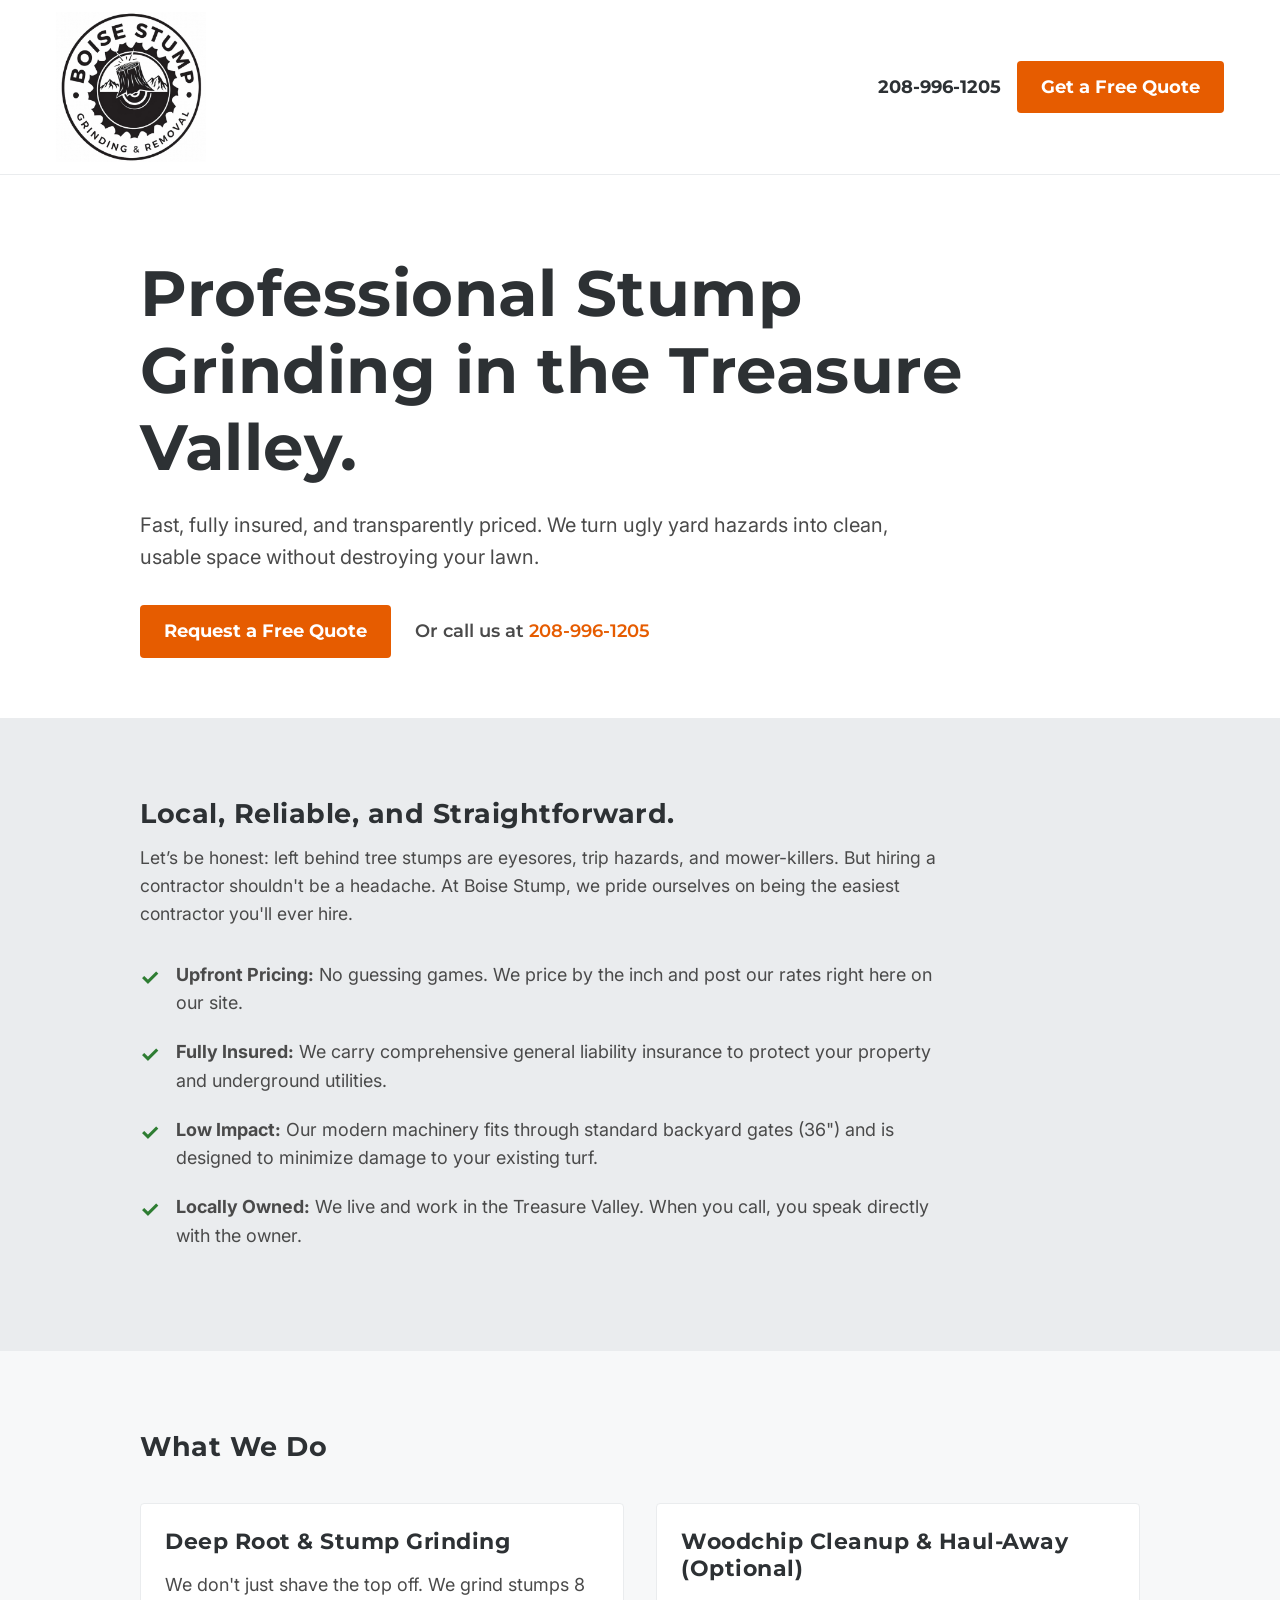
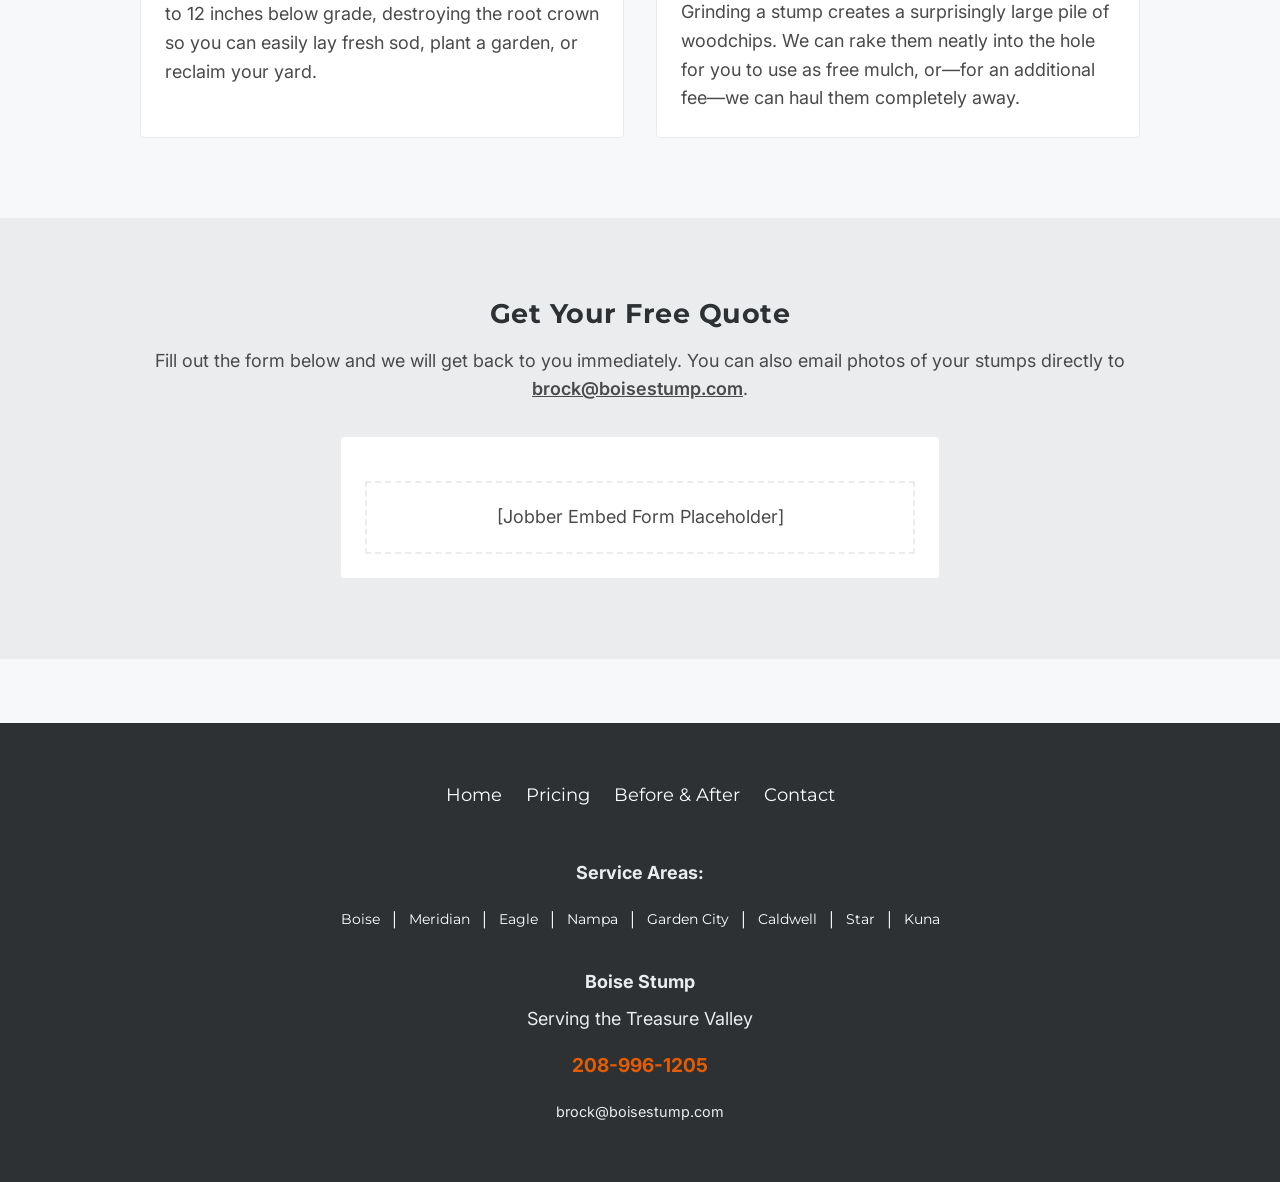
<file: index.html>
<!DOCTYPE html>
<html lang="en">
<head>
    <meta charset="UTF-8">
    <meta name="viewport" content="width=device-width, initial-scale=1.0">
    
    <title>Professional Stump Grinding & Removal in Boise | Boise Stump</title>
    <meta name="description" content="Fast, fully insured, and affordable tree stump grinding in the Treasure Valley. We price by the inch. Get a free, transparent quote today.">
    
    <link rel="preconnect" href="https://fonts.googleapis.com">
    <link rel="preconnect" href="https://fonts.gstatic.com" crossorigin>
    <link href="https://fonts.googleapis.com/css2?family=Inter:wght@400;600&family=Montserrat:wght@700&display=swap" rel="stylesheet">
    
    <link rel="stylesheet" href="css/style.css">

    <script type="application/ld+json">
    {
      "@context": "https://schema.org",
      "@type": "LocalBusiness",
      "name": "Boise Stump",
      "image": "", 
      "@id": "",
      "url": "https://www.boisestump.com",
      "telephone": "208-996-1205",
      "address": {
        "@type": "PostalAddress",
        "addressLocality": "Boise",
        "addressRegion": "ID",
        "addressCountry": "US"
      },
      "areaServed": [
        "Boise, ID",
        "Meridian, ID",
        "Eagle, ID",
        "Nampa, ID",
        "Garden City, ID",
        "Caldwell, ID",
        "Star, ID",
        "Kuna, ID"
      ],
      "description": "Fast, fully insured, and affordable tree stump grinding in the Treasure Valley. We price by the inch.",
      "priceRange": "$$"
    }
    </script>
</head>
<body>

    <header class="global-header">
        <div class="header-container">
            <a href="/" class="logo">
                <img src="boise-stump.png" alt="Boise Stump Logo" class="header-logo">
            </a>
            
            <div class="header-actions">
                <a href="tel:+12085550123" class="phone-link">208-996-1205</a>
                <a href="#jobber-form" class="btn-primary">Get a Free Quote</a>
            </div>
        </div>
    </header>

    <main>
        <section class="hero">
            <div class="hero-container">
                <h1>Professional Stump Grinding in the Treasure Valley.</h1>
                <p class="subheadline">Fast, fully insured, and transparently priced. We turn ugly yard hazards into clean, usable space without destroying your lawn.</p>
                <div class="hero-cta">
                    <a href="#jobber-form" class="btn-primary">Request a Free Quote</a>
                    <p class="secondary-cta">Or call us at <a href="tel:+12085550123">208-996-1205</a></p>
                </div>
            </div>
        </section>

        <section class="value-prop section-padding bg-sawdust">
            <div class="container">
                <h2>Local, Reliable, and Straightforward.</h2>
                <p class="body-intro">Let’s be honest: left behind tree stumps are eyesores, trip hazards, and mower-killers. But hiring a contractor shouldn't be a headache. At Boise Stump, we pride ourselves on being the easiest contractor you'll ever hire.</p>
                
                <ul class="bullet-list">
                    <li><strong>Upfront Pricing:</strong> No guessing games. We price by the inch and post our rates right here on our site.</li>
                    <li><strong>Fully Insured:</strong> We carry comprehensive general liability insurance to protect your property and underground utilities.</li>
                    <li><strong>Low Impact:</strong> Our modern machinery fits through standard backyard gates (36") and is designed to minimize damage to your existing turf.</li>
                    <li><strong>Locally Owned:</strong> We live and work in the Treasure Valley. When you call, you speak directly with the owner.</li>
                </ul>
            </div>
        </section>

        <section class="services section-padding">
            <div class="container">
                <h2>What We Do</h2>
                <div class="service-grid">
                    
                    <div class="card">
                        <h3>Deep Root & Stump Grinding</h3>
                        <p>We don't just shave the top off. We grind stumps 8 to 12 inches below grade, destroying the root crown so you can easily lay fresh sod, plant a garden, or reclaim your yard.</p>                    </div>

                    <div class="card">
                        <h3>Woodchip Cleanup & Haul-Away (Optional)</h3>
                        <p>Grinding a stump creates a surprisingly large pile of woodchips. We can rake them neatly into the hole for you to use as free mulch, or—for an additional fee—we can haul them completely away.</p>
                    </div>

                </div>
            </div>
        </section>

        <section id="jobber-form" class="jobber-section section-padding bg-sawdust">
            <div class="container text-center">
                <h2>Get Your Free Quote</h2>
                <p>Fill out the form below and we will get back to you immediately. You can also email photos of your stumps directly to <a href="mailto:brock@boisestump.com" style="color: var(--primary-color); font-weight: 600;">brock@boisestump.com</a>.</p>                
                <div class="jobber-embed-container">
                    <p style="padding: 20px; border: 2px dashed #EAECEE; margin-top: 20px;">[Jobber Embed Form Placeholder]</p>
                </div>
                
            </div>
        </section>
    </main>

    <footer class="global-footer">
        <div class="footer-container">
            <div class="footer-nav">
                <a href="/">Home</a>
                <a href="/stump-grinding-cost.html">Pricing</a>
                <a href="/before-and-after.html">Before & After</a>
                <a href="#jobber-form">Contact</a>
            </div>

            <div class="footer-info" style="margin-top: 16px;">
                <p><strong>Service Areas:</strong></p>
                <div class="footer-nav" style="gap: 12px; font-size: 0.9rem;">
                    <a href="areas/boise.html">Boise</a> | 
                    <a href="areas/meridian.html">Meridian</a> | 
                    <a href="areas/eagle.html">Eagle</a> | 
                    <a href="areas/nampa.html">Nampa</a> | 
                    <a href="areas/garden-city.html">Garden City</a> | 
                    <a href="areas/caldwell.html">Caldwell</a> | 
                    <a href="areas/star.html">Star</a> | 
                    <a href="areas/kuna.html">Kuna</a>
                </div>
            </div>

            <div class="footer-info">
                <p><strong>Boise Stump</strong></p>
                <p>Serving the Treasure Valley</p>
                <p><a href="tel:+12085550123" class="footer-phone">208-996-1205</a></p>
                <p><a href="mailto:brock@boisestump.com" class="footer-email" style="color: var(--body-text-light); text-decoration: none; font-size: 0.9rem;">brock@boisestump.com</a></p>
            </div>
        </div>
    </footer>

</body>
</html>
</file>
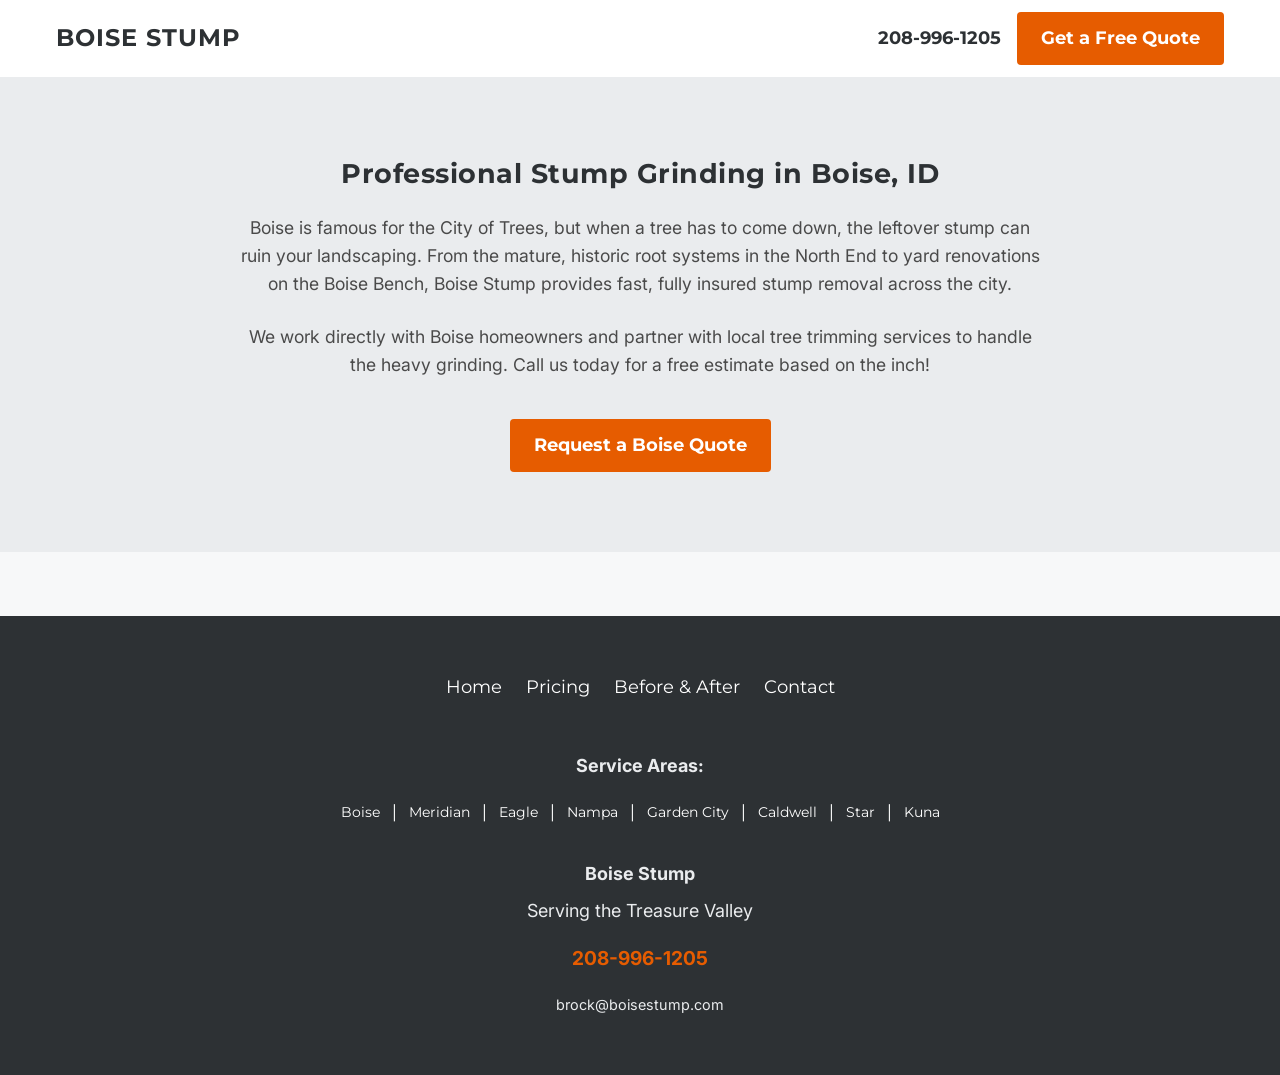
<file: areas/boise.html>
<!DOCTYPE html>
<html lang="en">
<head>
    <meta charset="UTF-8">
    <meta name="viewport" content="width=device-width, initial-scale=1.0">
    <title>Boise Stump Grinding Services | Fast & Insured | Boise Stump</title> <meta name="description" content="Local, insured stump grinding in Boise, ID. From the North End to the Boise Bench, we remove ugly tree stumps quickly and affordably."> <link href="https://fonts.googleapis.com/css2?family=Inter:wght@400;600&family=Montserrat:wght@700&display=swap" rel="stylesheet">
    <link rel="stylesheet" href="../css/style.css">
</head>
<body>

    <header class="global-header">
        <div class="header-container">
            <a href="../index.html" class="logo">BOISE STUMP</a>
            <div class="header-actions">
                <a href="tel:+12085550123" class="phone-link">208-996-1205</a>
                <a href="../#jobber-form" class="btn-primary">Get a Free Quote</a>
            </div>
        </div>
    </header>

    <main>
        <section class="section-padding bg-sawdust">
            <div class="container text-center">
                <h1>Professional Stump Grinding in Boise, ID</h1> <p class="body-intro" style="margin: 24px auto;">Boise is famous for the City of Trees, but when a tree has to come down, the leftover stump can ruin your landscaping. From the mature, historic root systems in the North End to yard renovations on the Boise Bench, Boise Stump provides fast, fully insured stump removal across the city.</p>
                <p class="body-intro" style="margin: 24px auto;">We work directly with Boise homeowners and partner with local tree trimming services to handle the heavy grinding. Call us today for a free estimate based on the inch!</p>
                
                <a href="../#jobber-form" class="btn-primary" style="margin-top: 16px;">Request a Boise Quote</a>
            </div>
        </section>
    </main>

    <footer class="global-footer">
        <div class="footer-container">
            <div class="footer-nav">
                <a href="../index.html">Home</a>
                <a href="../stump-grinding-cost.html">Pricing</a>
                <a href="../before-and-after.html">Before & After</a>
                <a href="../#jobber-form">Contact</a>
            </div>
            
            <div class="footer-info" style="margin-top: 16px;">
                <p><strong>Service Areas:</strong></p>
                <div class="footer-nav" style="gap: 12px; font-size: 0.9rem;">
                    <a href="boise.html">Boise</a> | <a href="meridian.html">Meridian</a> | <a href="eagle.html">Eagle</a> | <a href="nampa.html">Nampa</a> | <a href="garden-city.html">Garden City</a> | <a href="caldwell.html">Caldwell</a> | <a href="star.html">Star</a> | <a href="kuna.html">Kuna</a>
                </div>
            </div>

            <div class="footer-info">
                <p><strong>Boise Stump</strong></p>
                <p>Serving the Treasure Valley</p>
                <p><a href="tel:+12085550123" class="footer-phone">208-996-1205</a></p>
                <p><a href="mailto:brock@boisestump.com" class="footer-email" style="color: var(--body-text-light); text-decoration: none; font-size: 0.9rem;">brock@boisestump.com</a></p>
            </div>
        </div>
    </footer>

</body>
</html>
</file>
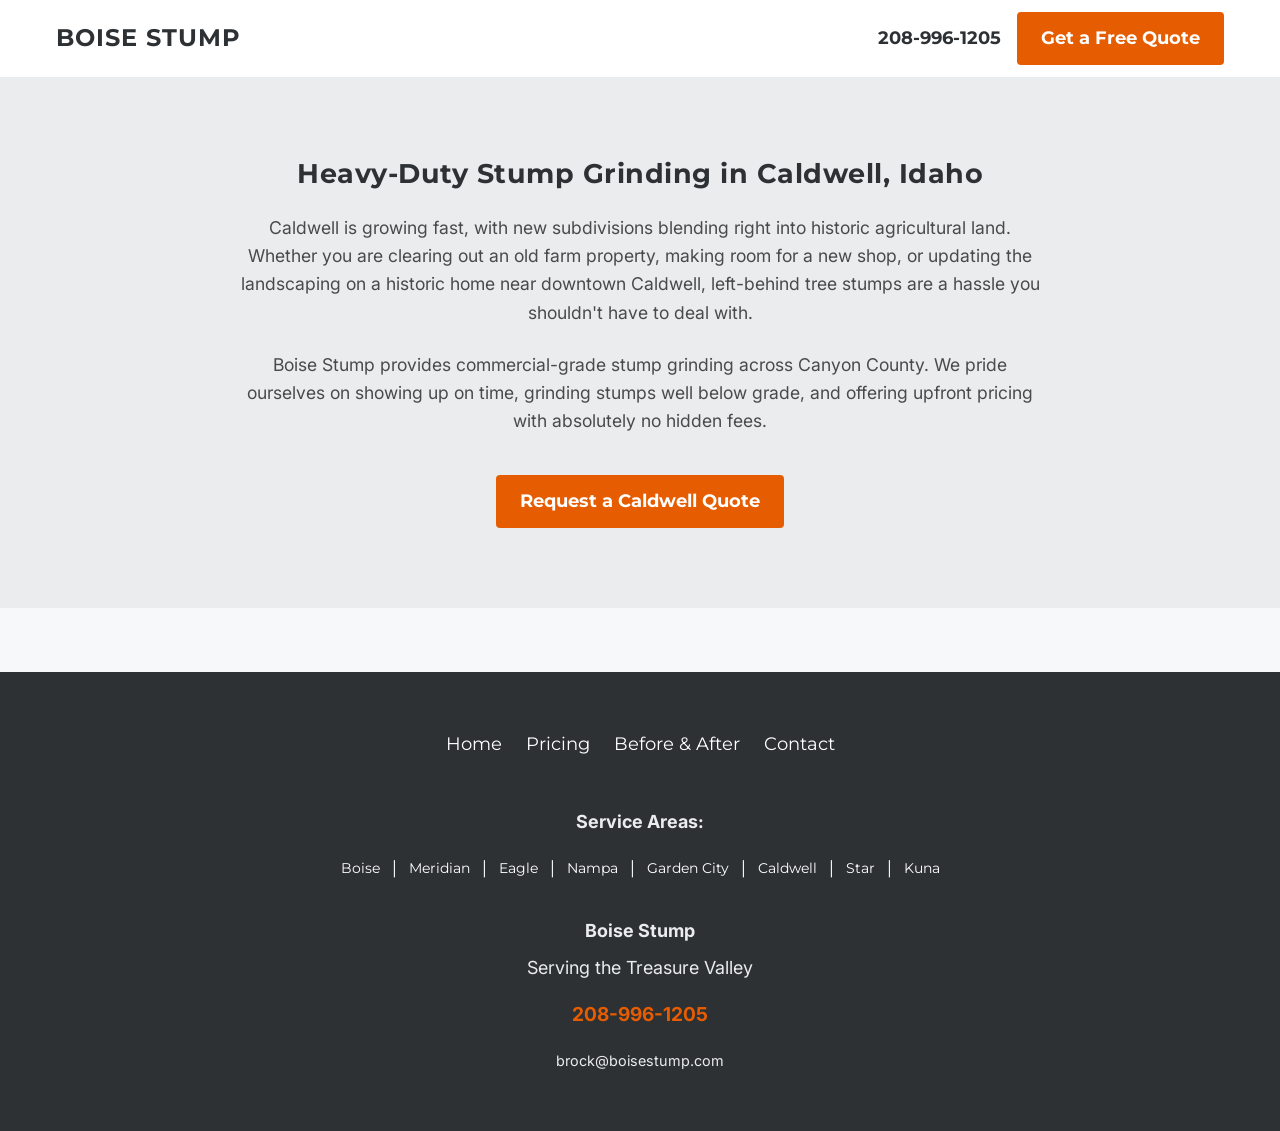
<file: areas/caldwell.html>
<!DOCTYPE html>
<html lang="en">
<head>
    <meta charset="UTF-8">
    <meta name="viewport" content="width=device-width, initial-scale=1.0">
    <title>Caldwell Stump Grinding Services | Fast & Insured | Boise Stump</title>
    <meta name="description" content="Canyon County's premier stump removal service. Boise Stump offers heavy-duty stump grinding in Caldwell, ID with transparent, by-the-inch pricing.">
    <link href="https://fonts.googleapis.com/css2?family=Inter:wght@400;600&family=Montserrat:wght@700&display=swap" rel="stylesheet">
    <link rel="stylesheet" href="../css/style.css">
</head>
<body>

    <header class="global-header">
        <div class="header-container">
            <a href="../index.html" class="logo">BOISE STUMP</a>
            <div class="header-actions">
                <a href="tel:+12085550123" class="phone-link">208-996-1205</a>
                <a href="../#jobber-form" class="btn-primary">Get a Free Quote</a>
            </div>
        </div>
    </header>

    <main>
        <section class="section-padding bg-sawdust">
            <div class="container text-center">
                <h1>Heavy-Duty Stump Grinding in Caldwell, Idaho</h1>
                
                <p class="body-intro" style="margin: 24px auto;">Caldwell is growing fast, with new subdivisions blending right into historic agricultural land. Whether you are clearing out an old farm property, making room for a new shop, or updating the landscaping on a historic home near downtown Caldwell, left-behind tree stumps are a hassle you shouldn't have to deal with.</p>
                <p class="body-intro" style="margin: 24px auto;">Boise Stump provides commercial-grade stump grinding across Canyon County. We pride ourselves on showing up on time, grinding stumps well below grade, and offering upfront pricing with absolutely no hidden fees.</p>
                
                <a href="../#jobber-form" class="btn-primary" style="margin-top: 16px;">Request a Caldwell Quote</a>
            </div>
        </section>
    </main>

    <footer class="global-footer">
        <div class="footer-container">
            <div class="footer-nav">
                <a href="../index.html">Home</a>
                <a href="../stump-grinding-cost.html">Pricing</a>
                <a href="../before-and-after.html">Before & After</a>
                <a href="../#jobber-form">Contact</a>
            </div>
            
            <div class="footer-info" style="margin-top: 16px;">
                <p><strong>Service Areas:</strong></p>
                <div class="footer-nav" style="gap: 12px; font-size: 0.9rem;">
                    <a href="boise.html">Boise</a> | <a href="meridian.html">Meridian</a> | <a href="eagle.html">Eagle</a> | <a href="nampa.html">Nampa</a> | <a href="garden-city.html">Garden City</a> | <a href="caldwell.html">Caldwell</a> | <a href="star.html">Star</a> | <a href="kuna.html">Kuna</a>
                </div>
            </div>

            <div class="footer-info">
                <p><strong>Boise Stump</strong></p>
                <p>Serving the Treasure Valley</p>
                <p><a href="tel:+12085550123" class="footer-phone">208-996-1205</a></p>
                <p><a href="mailto:brock@boisestump.com" class="footer-email" style="color: var(--body-text-light); text-decoration: none; font-size: 0.9rem;">brock@boisestump.com</a></p>
            </div>
        </div>
    </footer>

</body>
</html>
</file>
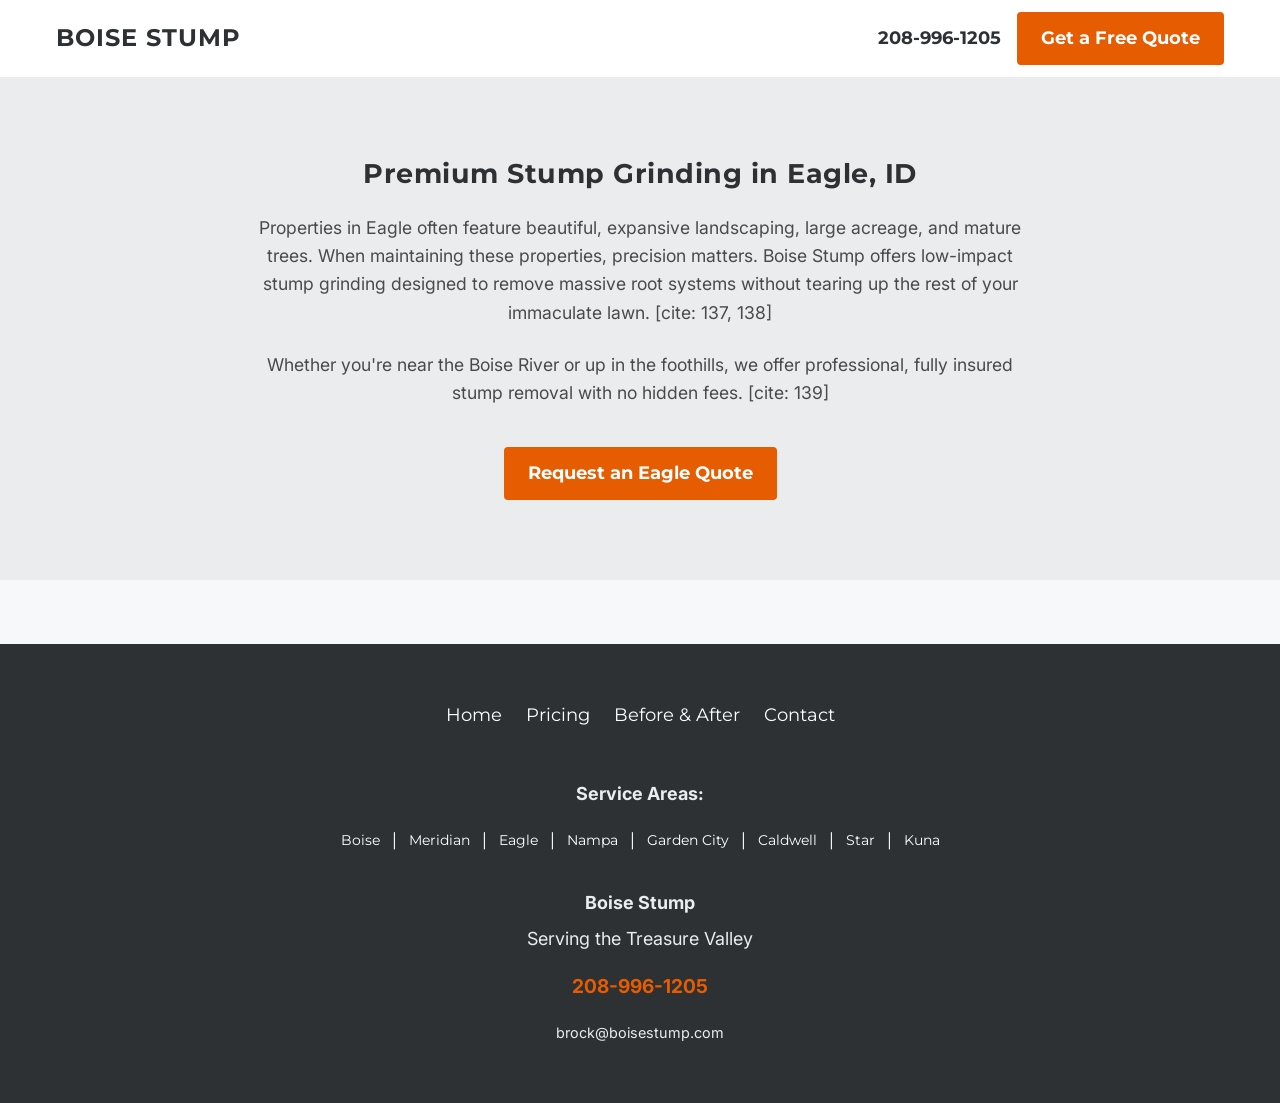
<file: areas/eagle.html>
<!DOCTYPE html>
<html lang="en">
<head>
    <meta charset="UTF-8">
    <meta name="viewport" content="width=device-width, initial-scale=1.0">
    <title>Eagle ID Stump Grinding Services | Fully Insured | Boise Stump</title> <meta name="description" content="Serving Eagle, Idaho with premium, low-impact stump grinding. Upfront pricing by the inch and fully insured for your protection."> <link href="https://fonts.googleapis.com/css2?family=Inter:wght@400;600&family=Montserrat:wght@700&display=swap" rel="stylesheet">
    <link rel="stylesheet" href="../css/style.css">
</head>
<body>

    <header class="global-header">
        <div class="header-container">
            <a href="../index.html" class="logo">BOISE STUMP</a>
            <div class="header-actions">
                <a href="tel:+12085550123" class="phone-link">208-996-1205</a>
                <a href="../#jobber-form" class="btn-primary">Get a Free Quote</a>
            </div>
        </div>
    </header>

    <main>
        <section class="section-padding bg-sawdust">
            <div class="container text-center">
                <h1>Premium Stump Grinding in Eagle, ID</h1> <p class="body-intro" style="margin: 24px auto;">Properties in Eagle often feature beautiful, expansive landscaping, large acreage, and mature trees. When maintaining these properties, precision matters. Boise Stump offers low-impact stump grinding designed to remove massive root systems without tearing up the rest of your immaculate lawn. [cite: 137, 138]</p>
                <p class="body-intro" style="margin: 24px auto;">Whether you're near the Boise River or up in the foothills, we offer professional, fully insured stump removal with no hidden fees. [cite: 139]</p>
                
                <a href="../#jobber-form" class="btn-primary" style="margin-top: 16px;">Request an Eagle Quote</a>
            </div>
        </section>
    </main>

    <footer class="global-footer">
        <div class="footer-container">
            <div class="footer-nav">
                <a href="../index.html">Home</a>
                <a href="../stump-grinding-cost.html">Pricing</a>
                <a href="../before-and-after.html">Before & After</a>
                <a href="../#jobber-form">Contact</a>
            </div>
            
            <div class="footer-info" style="margin-top: 16px;">
                <p><strong>Service Areas:</strong></p>
                <div class="footer-nav" style="gap: 12px; font-size: 0.9rem;">
                    <a href="boise.html">Boise</a> | <a href="meridian.html">Meridian</a> | <a href="eagle.html">Eagle</a> | <a href="nampa.html">Nampa</a> | <a href="garden-city.html">Garden City</a> | <a href="caldwell.html">Caldwell</a> | <a href="star.html">Star</a> | <a href="kuna.html">Kuna</a>
                </div>
            </div>

            <div class="footer-info">
                <p><strong>Boise Stump</strong></p>
                <p>Serving the Treasure Valley</p>
                <p><a href="tel:+12085550123" class="footer-phone">208-996-1205</a></p>
                <p><a href="mailto:brock@boisestump.com" class="footer-email" style="color: var(--body-text-light); text-decoration: none; font-size: 0.9rem;">brock@boisestump.com</a></p>
            </div>
        </div>
    </footer>

</body>
</html>
</file>
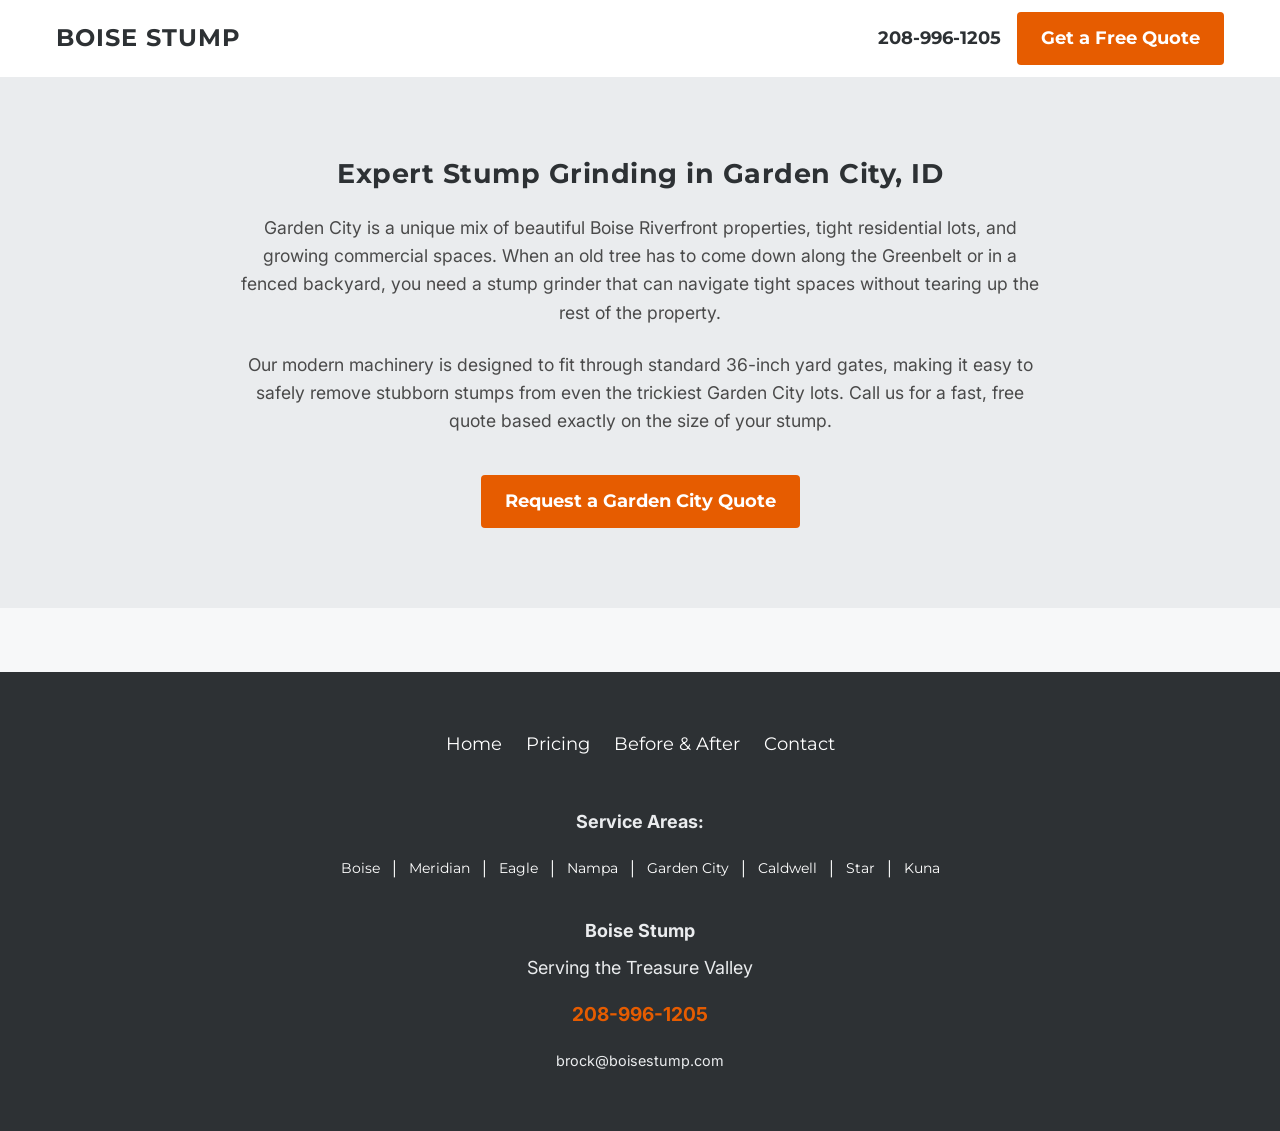
<file: areas/garden-city.html>
<!DOCTYPE html>
<html lang="en">
<head>
    <meta charset="UTF-8">
    <meta name="viewport" content="width=device-width, initial-scale=1.0">
    <title>Garden City Stump Grinding & Removal | Boise Stump</title>
    <meta name="description" content="Reliable, fully insured stump grinding in Garden City, ID. We maneuver tight riverfront yards and commercial properties. Upfront pricing by the inch!">
    <link href="https://fonts.googleapis.com/css2?family=Inter:wght@400;600&family=Montserrat:wght@700&display=swap" rel="stylesheet">
    <link rel="stylesheet" href="../css/style.css">
</head>
<body>

    <header class="global-header">
        <div class="header-container">
            <a href="../index.html" class="logo">BOISE STUMP</a>
            <div class="header-actions">
                <a href="tel:+12085550123" class="phone-link">208-996-1205</a>
                <a href="../#jobber-form" class="btn-primary">Get a Free Quote</a>
            </div>
        </div>
    </header>

    <main>
        <section class="section-padding bg-sawdust">
            <div class="container text-center">
                <h1>Expert Stump Grinding in Garden City, ID</h1>
                
                <p class="body-intro" style="margin: 24px auto;">Garden City is a unique mix of beautiful Boise Riverfront properties, tight residential lots, and growing commercial spaces. When an old tree has to come down along the Greenbelt or in a fenced backyard, you need a stump grinder that can navigate tight spaces without tearing up the rest of the property.</p>
                <p class="body-intro" style="margin: 24px auto;">Our modern machinery is designed to fit through standard 36-inch yard gates, making it easy to safely remove stubborn stumps from even the trickiest Garden City lots. Call us for a fast, free quote based exactly on the size of your stump.</p>
                
                <a href="../#jobber-form" class="btn-primary" style="margin-top: 16px;">Request a Garden City Quote</a>
            </div>
        </section>
    </main>

    <footer class="global-footer">
        <div class="footer-container">
            <div class="footer-nav">
                <a href="../index.html">Home</a>
                <a href="../stump-grinding-cost.html">Pricing</a>
                <a href="../before-and-after.html">Before & After</a>
                <a href="../#jobber-form">Contact</a>
            </div>
            
            <div class="footer-info" style="margin-top: 16px;">
                <p><strong>Service Areas:</strong></p>
                <div class="footer-nav" style="gap: 12px; font-size: 0.9rem;">
                    <a href="boise.html">Boise</a> | 
                    <a href="meridian.html">Meridian</a> | 
                    <a href="eagle.html">Eagle</a> | 
                    <a href="nampa.html">Nampa</a> | 
                    <a href="garden-city.html">Garden City</a> | 
                    <a href="caldwell.html">Caldwell</a> | 
                    <a href="star.html">Star</a> | 
                    <a href="kuna.html">Kuna</a>
                </div>
            </div>

            <div class="footer-info">
                <p><strong>Boise Stump</strong></p>
                <p>Serving the Treasure Valley</p>
                <p><a href="tel:+12085550123" class="footer-phone">208-996-1205</a></p>
                <p><a href="mailto:brock@boisestump.com" class="footer-email" style="color: var(--body-text-light); text-decoration: none; font-size: 0.9rem;">brock@boisestump.com</a></p>
            </div>
        </div>
    </footer>

</body>
</html>
</file>
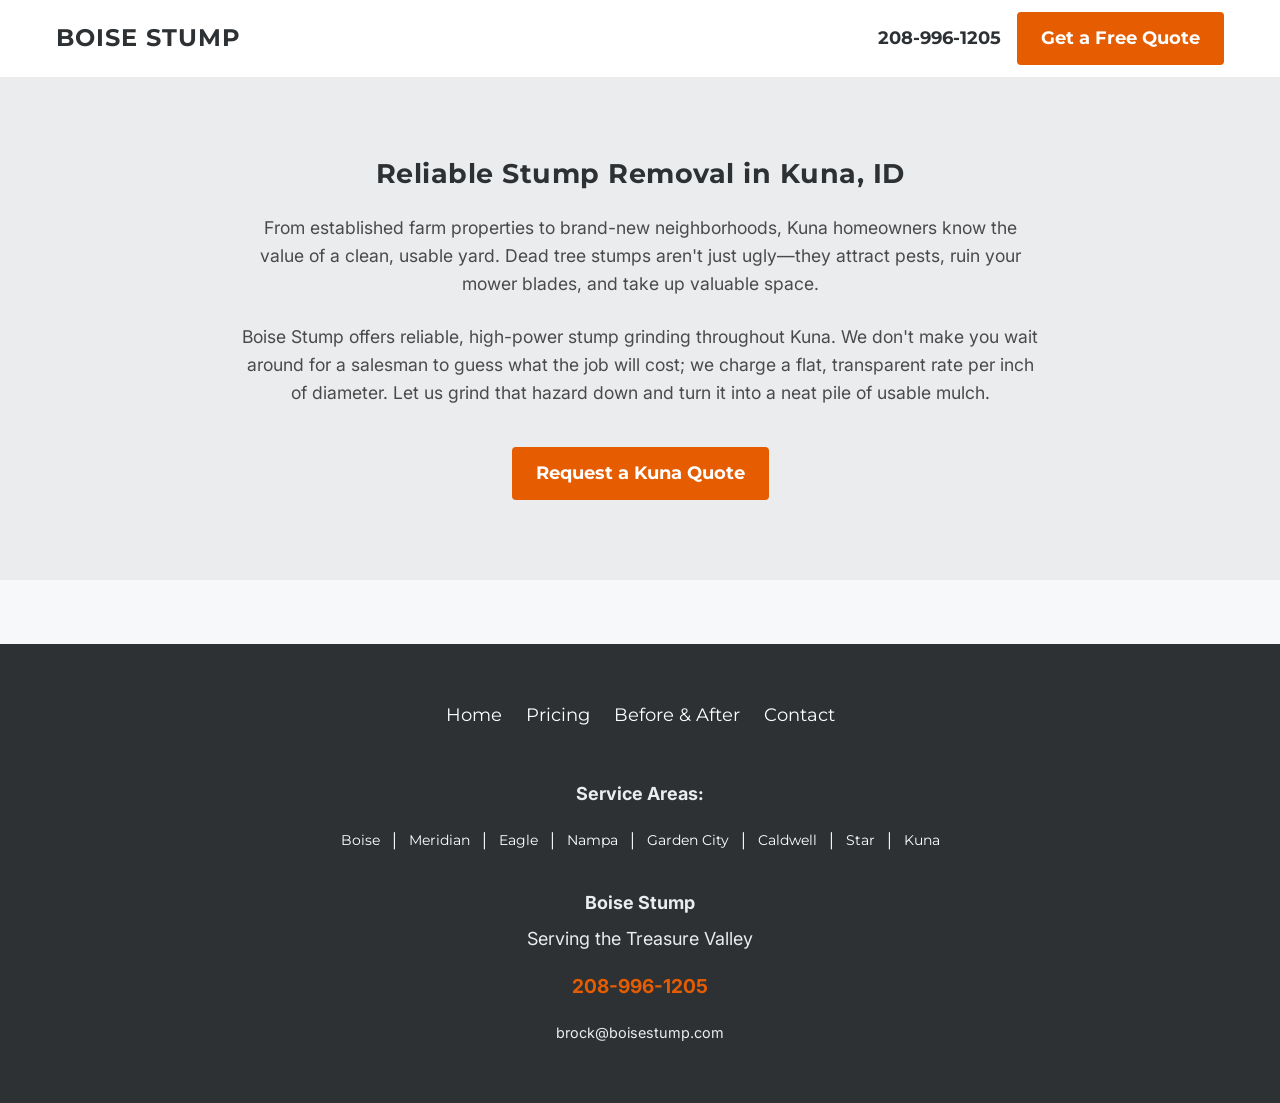
<file: areas/kuna.html>
<!DOCTYPE html>
<html lang="en">
<head>
    <meta charset="UTF-8">
    <meta name="viewport" content="width=device-width, initial-scale=1.0">
    <title>Kuna Stump Grinding Services | Upfront Pricing | Boise Stump</title>
    <meta name="description" content="Fast and affordable stump grinding in Kuna, ID. We remove yard hazards and clear space with fully insured, professional machinery.">
    <link href="https://fonts.googleapis.com/css2?family=Inter:wght@400;600&family=Montserrat:wght@700&display=swap" rel="stylesheet">
    <link rel="stylesheet" href="../css/style.css">
</head>
<body>

    <header class="global-header">
        <div class="header-container">
            <a href="../index.html" class="logo">BOISE STUMP</a>
            <div class="header-actions">
                <a href="tel:+12085550123" class="phone-link">208-996-1205</a>
                <a href="../#jobber-form" class="btn-primary">Get a Free Quote</a>
            </div>
        </div>
    </header>

    <main>
        <section class="section-padding bg-sawdust">
            <div class="container text-center">
                <h1>Reliable Stump Removal in Kuna, ID</h1>
                
                <p class="body-intro" style="margin: 24px auto;">From established farm properties to brand-new neighborhoods, Kuna homeowners know the value of a clean, usable yard. Dead tree stumps aren't just ugly—they attract pests, ruin your mower blades, and take up valuable space.</p>
                <p class="body-intro" style="margin: 24px auto;">Boise Stump offers reliable, high-power stump grinding throughout Kuna. We don't make you wait around for a salesman to guess what the job will cost; we charge a flat, transparent rate per inch of diameter. Let us grind that hazard down and turn it into a neat pile of usable mulch.</p>
                
                <a href="../#jobber-form" class="btn-primary" style="margin-top: 16px;">Request a Kuna Quote</a>
            </div>
        </section>
    </main>

    <footer class="global-footer">
        <div class="footer-container">
            <div class="footer-nav">
                <a href="../index.html">Home</a>
                <a href="../stump-grinding-cost.html">Pricing</a>
                <a href="../before-and-after.html">Before & After</a>
                <a href="../#jobber-form">Contact</a>
            </div>
            
            <div class="footer-info" style="margin-top: 16px;">
                <p><strong>Service Areas:</strong></p>
                <div class="footer-nav" style="gap: 12px; font-size: 0.9rem;">
                    <a href="boise.html">Boise</a> | <a href="meridian.html">Meridian</a> | <a href="eagle.html">Eagle</a> | <a href="nampa.html">Nampa</a> | <a href="garden-city.html">Garden City</a> | <a href="caldwell.html">Caldwell</a> | <a href="star.html">Star</a> | <a href="kuna.html">Kuna</a>
                </div>
            </div>

            <div class="footer-info">
                <p><strong>Boise Stump</strong></p>
                <p>Serving the Treasure Valley</p>
                <p><a href="tel:+12085550123" class="footer-phone">208-996-1205</a></p>
                <p><a href="mailto:brock@boisestump.com" class="footer-email" style="color: var(--body-text-light); text-decoration: none; font-size: 0.9rem;">brock@boisestump.com</a></p>
            </div>
        </div>
    </footer>

</body>
</html>
</file>
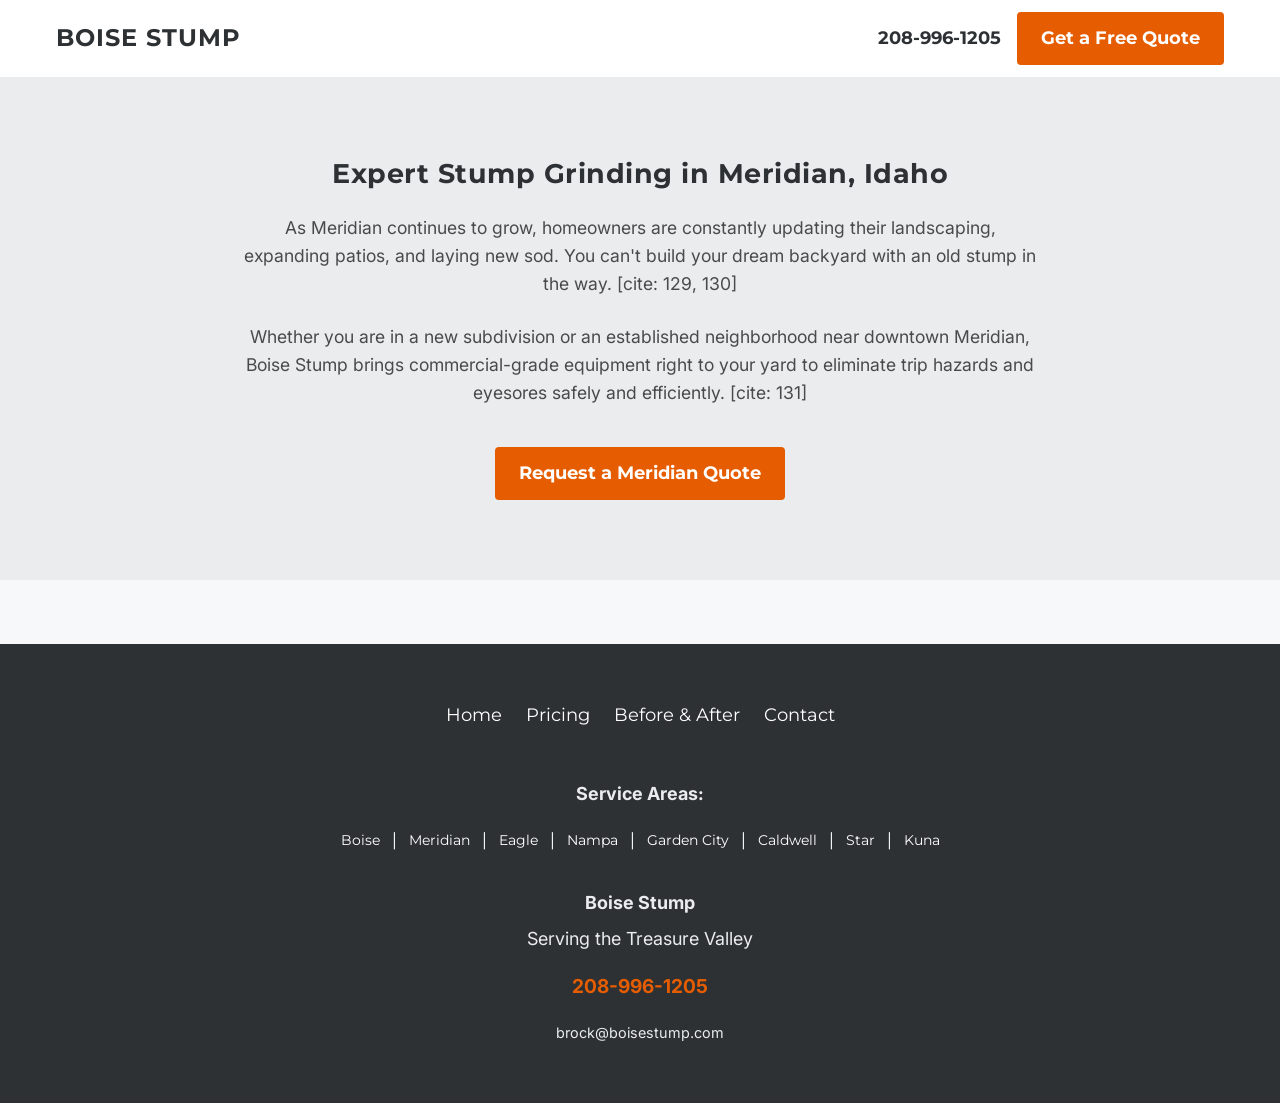
<file: areas/meridian.html>
<!DOCTYPE html>
<html lang="en">
<head>
    <meta charset="UTF-8">
    <meta name="viewport" content="width=device-width, initial-scale=1.0">
    <title>Meridian ID Stump Grinding & Removal | Boise Stump</title> <meta name="description" content="Top-rated tree stump grinding in Meridian, Idaho. We offer fast, upfront pricing and fully insured service for your yard."> <link href="https://fonts.googleapis.com/css2?family=Inter:wght@400;600&family=Montserrat:wght@700&display=swap" rel="stylesheet">
    <link rel="stylesheet" href="../css/style.css">
</head>
<body>

    <header class="global-header">
        <div class="header-container">
            <a href="../index.html" class="logo">BOISE STUMP</a>
            <div class="header-actions">
                <a href="tel:+12085550123" class="phone-link">208-996-1205</a>
                <a href="../#jobber-form" class="btn-primary">Get a Free Quote</a>
            </div>
        </div>
    </header>

    <main>
        <section class="section-padding bg-sawdust">
            <div class="container text-center">
                <h1>Expert Stump Grinding in Meridian, Idaho</h1> <p class="body-intro" style="margin: 24px auto;">As Meridian continues to grow, homeowners are constantly updating their landscaping, expanding patios, and laying new sod. You can't build your dream backyard with an old stump in the way. [cite: 129, 130]</p>
                <p class="body-intro" style="margin: 24px auto;">Whether you are in a new subdivision or an established neighborhood near downtown Meridian, Boise Stump brings commercial-grade equipment right to your yard to eliminate trip hazards and eyesores safely and efficiently. [cite: 131]</p>
                
                <a href="../#jobber-form" class="btn-primary" style="margin-top: 16px;">Request a Meridian Quote</a>
            </div>
        </section>
    </main>

    <footer class="global-footer">
        <div class="footer-container">
            <div class="footer-nav">
                <a href="../index.html">Home</a>
                <a href="../stump-grinding-cost.html">Pricing</a>
                <a href="../before-and-after.html">Before & After</a>
                <a href="../#jobber-form">Contact</a>
            </div>
            
            <div class="footer-info" style="margin-top: 16px;">
                <p><strong>Service Areas:</strong></p>
                <div class="footer-nav" style="gap: 12px; font-size: 0.9rem;">
                    <a href="boise.html">Boise</a> | <a href="meridian.html">Meridian</a> | <a href="eagle.html">Eagle</a> | <a href="nampa.html">Nampa</a> | <a href="garden-city.html">Garden City</a> | <a href="caldwell.html">Caldwell</a> | <a href="star.html">Star</a> | <a href="kuna.html">Kuna</a>
                </div>
            </div>

            <div class="footer-info">
                <p><strong>Boise Stump</strong></p>
                <p>Serving the Treasure Valley</p>
                <p><a href="tel:+12085550123" class="footer-phone">208-996-1205</a></p>
                <p><a href="mailto:brock@boisestump.com" class="footer-email" style="color: var(--body-text-light); text-decoration: none; font-size: 0.9rem;">brock@boisestump.com</a></p>
            </div>
        </div>
    </footer>

</body>
</html>
</file>
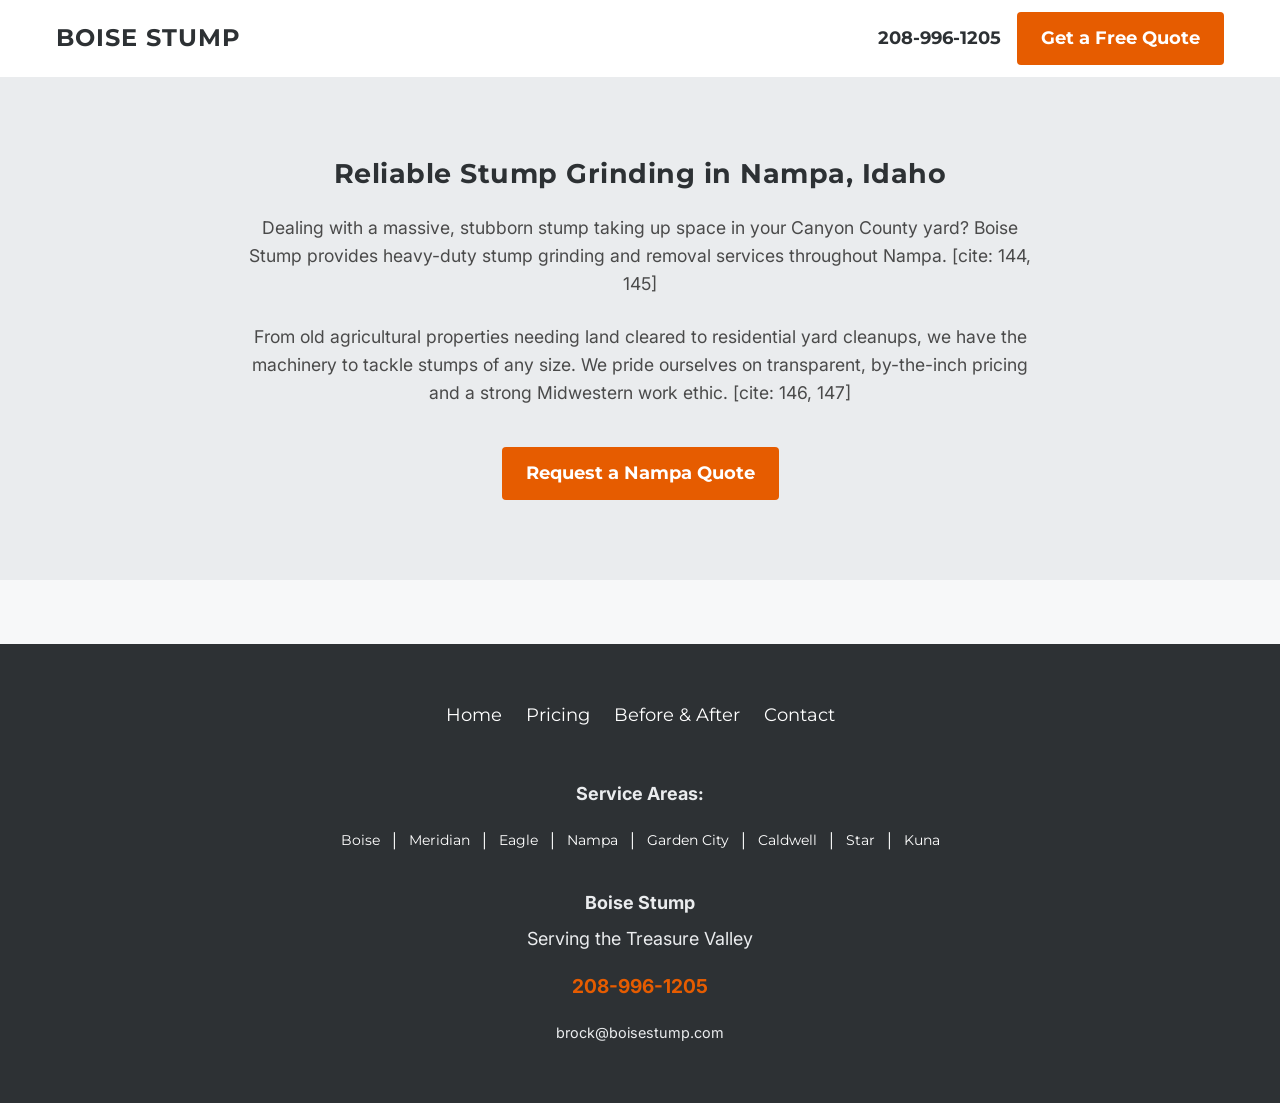
<file: areas/nampa.html>
<!DOCTYPE html>
<html lang="en">
<head>
    <meta charset="UTF-8">
    <meta name="viewport" content="width=device-width, initial-scale=1.0">
    <title>Nampa Stump Grinding & Yard Cleanup | Boise Stump</title> <meta name="description" content="Canyon County's trusted stump grinding service. We remove tough tree stumps in Nampa, ID with transparent pricing and fast service."> <link href="https://fonts.googleapis.com/css2?family=Inter:wght@400;600&family=Montserrat:wght@700&display=swap" rel="stylesheet">
    <link rel="stylesheet" href="../css/style.css">
</head>
<body>

    <header class="global-header">
        <div class="header-container">
            <a href="../index.html" class="logo">BOISE STUMP</a>
            <div class="header-actions">
                <a href="tel:+12085550123" class="phone-link">208-996-1205</a>
                <a href="../#jobber-form" class="btn-primary">Get a Free Quote</a>
            </div>
        </div>
    </header>

    <main>
        <section class="section-padding bg-sawdust">
            <div class="container text-center">
                <h1>Reliable Stump Grinding in Nampa, Idaho</h1> <p class="body-intro" style="margin: 24px auto;">Dealing with a massive, stubborn stump taking up space in your Canyon County yard? Boise Stump provides heavy-duty stump grinding and removal services throughout Nampa. [cite: 144, 145]</p>
                <p class="body-intro" style="margin: 24px auto;">From old agricultural properties needing land cleared to residential yard cleanups, we have the machinery to tackle stumps of any size. We pride ourselves on transparent, by-the-inch pricing and a strong Midwestern work ethic. [cite: 146, 147]</p>
                
                <a href="../#jobber-form" class="btn-primary" style="margin-top: 16px;">Request a Nampa Quote</a>
            </div>
        </section>
    </main>

    <footer class="global-footer">
        <div class="footer-container">
            <div class="footer-nav">
                <a href="../index.html">Home</a>
                <a href="../stump-grinding-cost.html">Pricing</a>
                <a href="../before-and-after.html">Before & After</a>
                <a href="../#jobber-form">Contact</a>
            </div>
            
            <div class="footer-info" style="margin-top: 16px;">
                <p><strong>Service Areas:</strong></p>
                <div class="footer-nav" style="gap: 12px; font-size: 0.9rem;">
                    <a href="boise.html">Boise</a> | <a href="meridian.html">Meridian</a> | <a href="eagle.html">Eagle</a> | <a href="nampa.html">Nampa</a> | <a href="garden-city.html">Garden City</a> | <a href="caldwell.html">Caldwell</a> | <a href="star.html">Star</a> | <a href="kuna.html">Kuna</a>
                </div>
            </div>

            <div class="footer-info">
                <p><strong>Boise Stump</strong></p>
                <p>Serving the Treasure Valley</p>
                <p><a href="tel:+12085550123" class="footer-phone">208-996-1205</a></p>
                <p><a href="mailto:brock@boisestump.com" class="footer-email" style="color: var(--body-text-light); text-decoration: none; font-size: 0.9rem;">brock@boisestump.com</a></p>
            </div>
        </div>
    </footer>

</body>
</html>
</file>
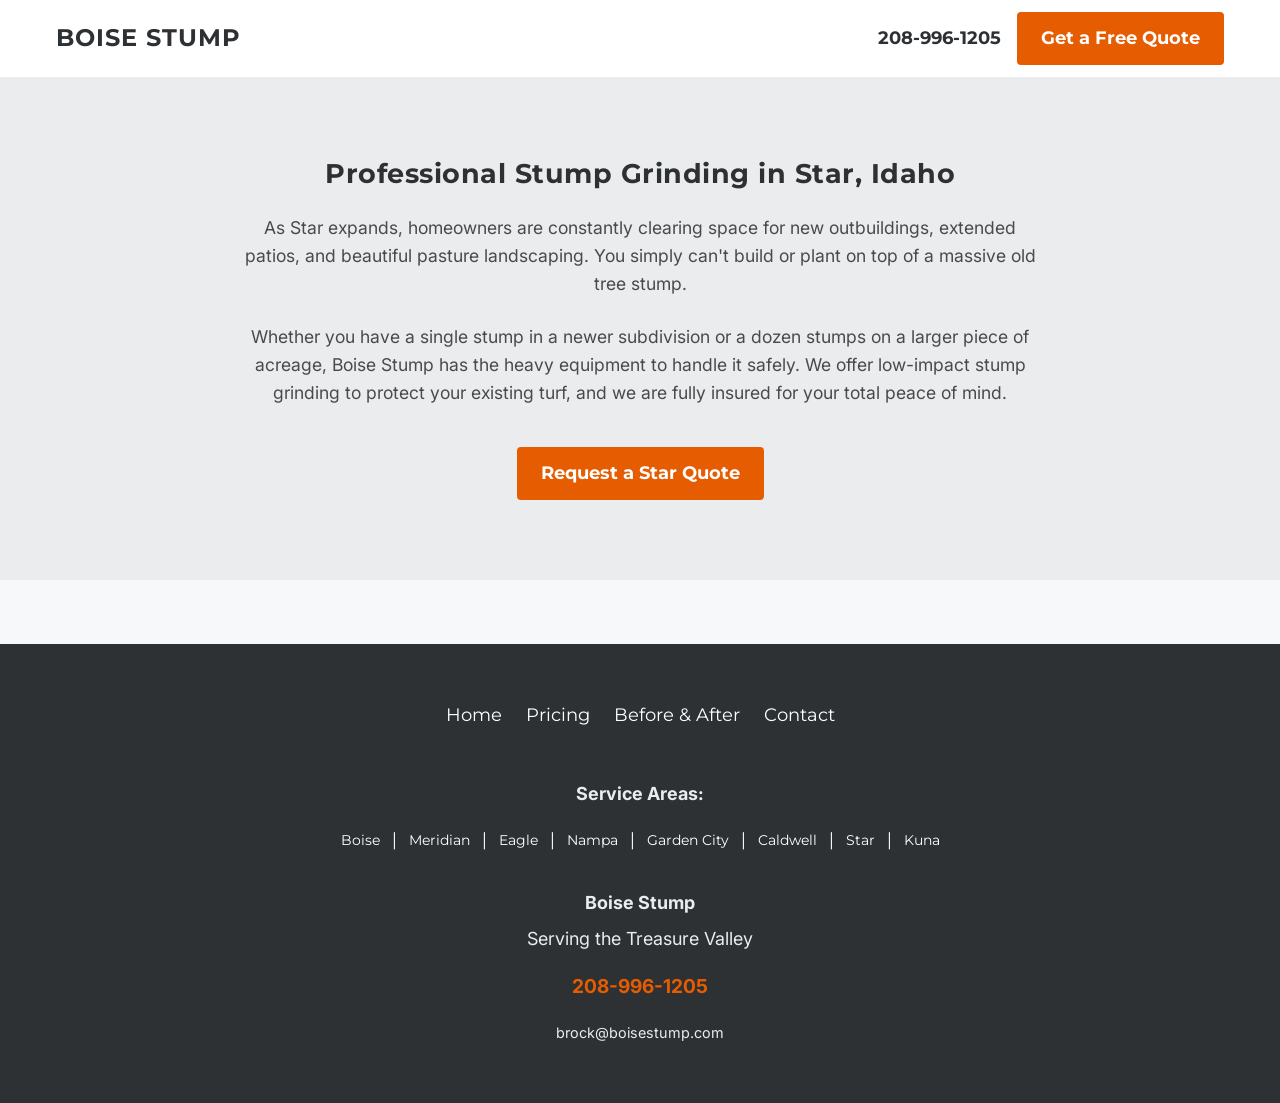
<file: areas/star.html>
<!DOCTYPE html>
<html lang="en">
<head>
    <meta charset="UTF-8">
    <meta name="viewport" content="width=device-width, initial-scale=1.0">
    <title>Star ID Stump Grinding & Yard Cleanup | Boise Stump</title>
    <meta name="description" content="Need a tree stump removed in Star, Idaho? Boise Stump provides low-impact, fully insured stump grinding for residential yards and large acreage.">
    <link href="https://fonts.googleapis.com/css2?family=Inter:wght@400;600&family=Montserrat:wght@700&display=swap" rel="stylesheet">
    <link rel="stylesheet" href="../css/style.css">
</head>
<body>

    <header class="global-header">
        <div class="header-container">
            <a href="../index.html" class="logo">BOISE STUMP</a>
            <div class="header-actions">
                <a href="tel:+12085550123" class="phone-link">208-996-1205</a>
                <a href="../#jobber-form" class="btn-primary">Get a Free Quote</a>
            </div>
        </div>
    </header>

    <main>
        <section class="section-padding bg-sawdust">
            <div class="container text-center">
                <h1>Professional Stump Grinding in Star, Idaho</h1>
                
                <p class="body-intro" style="margin: 24px auto;">As Star expands, homeowners are constantly clearing space for new outbuildings, extended patios, and beautiful pasture landscaping. You simply can't build or plant on top of a massive old tree stump.</p>
                <p class="body-intro" style="margin: 24px auto;">Whether you have a single stump in a newer subdivision or a dozen stumps on a larger piece of acreage, Boise Stump has the heavy equipment to handle it safely. We offer low-impact stump grinding to protect your existing turf, and we are fully insured for your total peace of mind.</p>
                
                <a href="../#jobber-form" class="btn-primary" style="margin-top: 16px;">Request a Star Quote</a>
            </div>
        </section>
    </main>

    <footer class="global-footer">
        <div class="footer-container">
            <div class="footer-nav">
                <a href="../index.html">Home</a>
                <a href="../stump-grinding-cost.html">Pricing</a>
                <a href="../before-and-after.html">Before & After</a>
                <a href="../#jobber-form">Contact</a>
            </div>
            
            <div class="footer-info" style="margin-top: 16px;">
                <p><strong>Service Areas:</strong></p>
                <div class="footer-nav" style="gap: 12px; font-size: 0.9rem;">
                    <a href="boise.html">Boise</a> | <a href="meridian.html">Meridian</a> | <a href="eagle.html">Eagle</a> | <a href="nampa.html">Nampa</a> | <a href="garden-city.html">Garden City</a> | <a href="caldwell.html">Caldwell</a> | <a href="star.html">Star</a> | <a href="kuna.html">Kuna</a>
                </div>
            </div>

            <div class="footer-info">
                <p><strong>Boise Stump</strong></p>
                <p>Serving the Treasure Valley</p>
                <p><a href="tel:+12085550123" class="footer-phone">208-996-1205</a></p>
                <p><a href="mailto:brock@boisestump.com" class="footer-email" style="color: var(--body-text-light); text-decoration: none; font-size: 0.9rem;">brock@boisestump.com</a></p>
            </div>
        </div>
    </footer>

</body>
</html>
</file>
<file: css/style.css>
/* ==========================================================================
   BOISE STUMP: GLOBAL DESIGN SYSTEM
   ========================================================================== */

:root {
    /* Brand Colors [cite: 154-167] */
    --iron-charcoal: #2D3134; 
    --concrete-white: #F7F8F9; 
    --sawdust-grey: #EAECEE; 
    --high-vis-orange: #E65C00; 
    --high-vis-hover: #CC5200; 
    --forestry-green: #2E7D32; 
    --body-text-dark: #4A4A4A; 
    --pure-white: #FFFFFF;

    /* Typography  */
    --font-heading: 'Montserrat', sans-serif;
    --font-body: 'Inter', sans-serif;
}

/* ==========================================================================
   RESET & BASE STYLES
   ========================================================================== */
* {
    margin: 0;
    padding: 0;
    box-sizing: border-box;
}

body {
    font-family: var(--font-body);
    font-size: 18px; /* Slightly larger for older homeowners [cite: 173] */
    font-weight: 400;
    color: var(--body-text-dark); /* [cite: 174] */
    background-color: var(--concrete-white); /* Reduces mobile glare [cite: 159-160] */
    line-height: 1.6;
}

/* Typography Rules [cite: 170-174] */
h1, h2, h3, h4 {
    font-family: var(--font-heading);
    font-weight: 700;
    color: var(--iron-charcoal); /* [cite: 156-157] */
    letter-spacing: 0.5px; /* Slight tracking to match logo [cite: 171] */
    margin-bottom: 0.5em;
    line-height: 1.2;
}

/* ==========================================================================
   GLOBAL UI COMPONENTS [cite: 175-184]
   ========================================================================== */

/* Buttons [cite: 176-180] */
.btn-primary {
    display: inline-flex;
    align-items: center;
    justify-content: center;
    background-color: var(--high-vis-orange);
    color: var(--pure-white);
    font-family: var(--font-heading);
    font-weight: 700;
    text-decoration: none;
    padding: 12px 24px;
    min-height: 48px; /* Fat Finger Tap Target [cite: 192-193] */
    min-width: 48px;
    border-radius: 4px; /* Slight rounding, no drop shadows [cite: 178-179] */
    transition: background-color 0.2s ease;
    border: none;
    cursor: pointer;
}

.btn-primary:hover {
    background-color: var(--high-vis-hover); /* [cite: 180] */
}

/* Cards & Containers [cite: 181-184] */
.card {
    background-color: var(--pure-white);
    border: 1px solid var(--sawdust-grey); /* Subtle border, no box shadow [cite: 183-184] */
    padding: 24px;
    border-radius: 4px;
}

/* ==========================================================================
   PHASE 2: HEADER & FOOTER
   ========================================================================== */

/* The Sticky Header [cite: 190-191] */
.global-header {
    background-color: var(--pure-white);
    border-bottom: 1px solid var(--sawdust-grey);
    position: sticky; /* This keeps it pinned to the top */
    top: 0;
    z-index: 1000; /* Ensures it stays above all other content */
    padding: 12px 0;
}

.header-container {
    max-width: 1200px;
    margin: 0 auto;
    padding: 0 16px;
    display: flex;
    justify-content: space-between;
    align-items: center;
    flex-wrap: wrap;
    gap: 16px;
}

.logo {
    font-family: var(--font-heading);
    font-weight: 700;
    font-size: 24px;
    color: var(--iron-charcoal);
    text-decoration: none;
    letter-spacing: 1px;
    min-height: 48px; /* Fat Finger Tap Target [cite: 192] */
    display: flex;
    align-items: center;
}

.header-actions {
    display: flex;
    align-items: center;
    gap: 16px;
}

/* Click-to-call link  */
.phone-link {
    font-family: var(--font-heading);
    font-weight: 700;
    color: var(--iron-charcoal);
    text-decoration: none;
    min-height: 48px; /* Fat Finger Tap Target [cite: 192] */
    display: flex;
    align-items: center;
}

/* The Global Footer */
.global-footer {
    background-color: var(--iron-charcoal); /* [cite: 156-157] */
    color: var(--pure-white);
    padding: 48px 16px;
    margin-top: 64px;
}

.footer-container {
    max-width: 1200px;
    margin: 0 auto;
    display: flex;
    flex-direction: column;
    align-items: center;
    text-align: center;
    gap: 24px;
}

.footer-nav {
    display: flex;
    gap: 24px;
    flex-wrap: wrap;
    justify-content: center;
}

.footer-nav a {
    color: var(--pure-white);
    text-decoration: none;
    font-family: var(--font-heading);
    min-height: 48px; /* Fat Finger Tap Target [cite: 192] */
    display: flex;
    align-items: center;
}

.footer-nav a:hover {
    color: var(--high-vis-orange);
}

.footer-info p {
    margin-bottom: 8px;
    color: var(--sawdust-grey);
}

.footer-phone {
    color: var(--high-vis-orange);
    text-decoration: none;
    font-weight: 700;
    font-size: 1.2rem;
    min-height: 48px; /* Fat Finger Tap Target [cite: 192] */
    display: inline-flex;
    align-items: center;
}

.footer-nav {
    display: flex;
    gap: 24px;
    flex-wrap: wrap;
    justify-content: center;
    align-items: center; /* THIS IS THE FIX FOR THE UNEVEN DIVIDERS */
}

/* ==========================================================================
   UTILITY CLASSES (Spacing & Backgrounds)
   ========================================================================== */
.section-padding {
    padding: 80px 16px;
}

.container {
    max-width: 1000px;
    margin: 0 auto;
}

.bg-sawdust {
    background-color: var(--sawdust-grey); /* [cite: 161-162] */
}

.text-center {
    text-align: center;
}

/* ==========================================================================
   PHASE 3: HOMEPAGE SECTIONS
   ========================================================================== */

/* Hero Section (F-Pattern Layout)  */
.hero {
    padding: 80px 16px 60px;
    background-color: var(--pure-white);
}

.hero-container {
    max-width: 1000px;
    margin: 0 auto;
}

.hero h1 {
    font-size: clamp(2.5rem, 5vw, 4rem); /* Scales beautifully on mobile */
    margin-bottom: 24px;
    max-width: 850px; 
}

.subheadline {
    font-size: 1.25rem;
    margin-bottom: 32px;
    max-width: 750px;
    color: var(--body-text-dark);
}

.hero-cta {
    display: flex;
    align-items: center;
    gap: 24px;
    flex-wrap: wrap; /* Stacks nicely on small mobile screens */
}

.secondary-cta {
    font-weight: 600;
    font-family: var(--font-heading);
}

.secondary-cta a {
    color: var(--high-vis-orange);
    text-decoration: none;
    font-size: 1.1rem;
}

/* Value Proposition Section [cite: 64-72] */
.body-intro {
    font-size: 1.1rem;
    margin-bottom: 32px;
    max-width: 800px;
}

.bullet-list {
    list-style: none; /* Removes default browser bullets */
    padding: 0;
    max-width: 800px;
}

.bullet-list li {
    position: relative;
    padding-left: 36px;
    margin-bottom: 20px;
}

/* Custom Forestry Green Checkmarks  */
.bullet-list li::before {
    content: "✓";
    position: absolute;
    left: 0;
    top: -2px;
    color: var(--forestry-green); 
    font-weight: 700;
    font-size: 1.4rem;
}

/* Services Grid */
.service-grid {
    display: grid;
    grid-template-columns: repeat(auto-fit, minmax(300px, 1fr)); /* Automatically adjusts columns based on screen size */
    gap: 32px;
    margin-top: 40px;
}

.service-grid .card h3 {
    font-size: 1.4rem;
    margin-bottom: 16px;
}

/* Jobber Intake Section */
.jobber-section h2 {
    margin-bottom: 16px;
}

.jobber-embed-container {
    max-width: 600px;
    margin: 32px auto 0;
    background: var(--pure-white);
    padding: 24px;
    border-radius: 4px;
    border: 1px solid var(--sawdust-grey);
}

/* ==========================================================================
   PHASE 4: PRICING & GALLERY
   ========================================================================== */

/* Pricing Page */
.massive-price {
    display: block;
    font-size: clamp(4rem, 8vw, 6rem); /* Huge, scanning-friendly number  */
    color: var(--high-vis-orange);
    line-height: 1;
    margin: 16px 0;
}

.pricing-grid {
    display: grid;
    grid-template-columns: repeat(auto-fit, minmax(250px, 1fr));
    gap: 24px;
    margin-top: 32px;
}

.price-estimate {
    font-size: 1.5rem;
    font-family: var(--font-heading);
    color: var(--forestry-green);
    margin-top: 16px;
    font-weight: 700;
}

/* Gallery Page */
.gallery-grid {
    display: grid;
    grid-template-columns: repeat(auto-fit, minmax(300px, 1fr));
    gap: 24px;
}

.gallery-item img {
    width: 100%;
    height: auto;
    display: block;
    border-radius: 0; /* Keep it sharp and square  */
    border: 1px solid var(--sawdust-grey);
}

/* Image Logo Sizing (For a Circular Badge) */
.header-logo {
    width: 150px; /* Adjust between 70px and 100px until it looks right */
    height: auto; 
    display: block;
}
</file>
